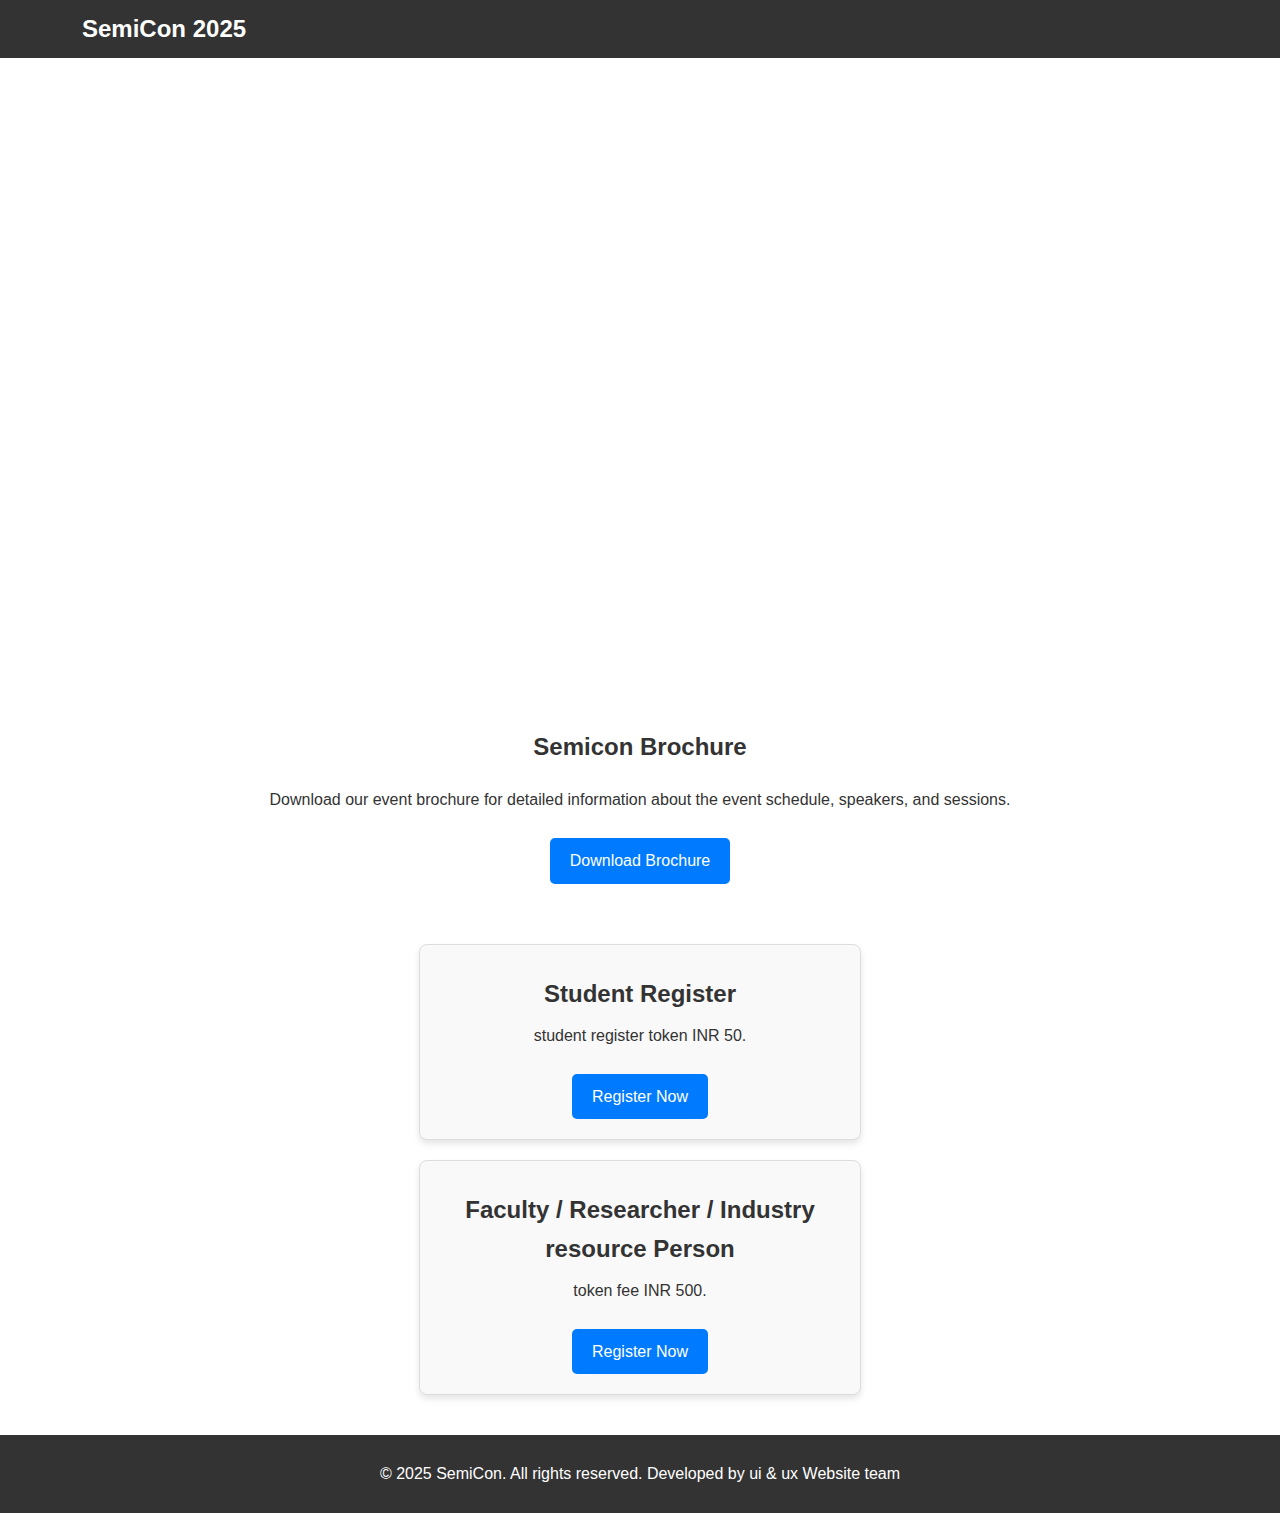
<file: index.html>
<!DOCTYPE html>
<html lang="en">

<head>
    <meta charset="UTF-8">
    <meta name="viewport" content="width=device-width, initial-scale=1.0">
    <title>Semiconductor Event</title>
    <link rel="stylesheet" href="styles.css">
    <style>
        /* General Styles */
        body {
            font-family: Arial, sans-serif;
            margin: 0;
            padding: 0;
            line-height: 1.6;
        }

        header {
            background-color: #333;
            color: white;
            padding: 10px 20px;
        }

        nav {
            display: flex;
            justify-content: space-between;
            align-items: center;
        }

        .logo {
            font-size: 1.5em;
            font-weight: bold;
        }

        nav ul {
            list-style: none;
            padding: 0;
            margin: 0;
            display: flex;
            gap: 20px;
        }

        nav ul li {
            display: inline;
        }

        nav ul li a {
            color: white;
            text-decoration: none;
        }

        /* Hero Section */
        .hero {
            background: url('https://media.istockphoto.com/id/1468266144/photo/close-up-of-silicon-die-are-being-extracted-from-semiconductor-wafer-and-attached-to.webp?a=1&b=1&s=612x612&w=0&k=20&c=kYFi7ZS2Bo5ssU_qKyzJ_m8OsQ_j71FF3GlPDyQxYaQ=') no-repeat center center/cover;
            height: 70vh;
            display: flex;
            justify-content: center;
            align-items: center;
            color: white;
            text-align: center;
            padding: 0 20px;
            position: relative;
        }

        .hero::before {
            content: '';
            position: absolute;
            top: 0;
            left: 0;
            width: 100%;
            height: 100%;
             /* Dark overlay for better text readability */
            z-index: 1;
        }

        .hero-text {
            z-index: 2;
        }

        .hero h1 {
            font-size: 2.5rem;
            margin: 0;
        }

        .hero p {
            font-size: 1.2rem;
            margin: 10px 0 0;
        }

        /* Brochure Section */
        .brochure-section {
            padding: 20px;
            text-align: center;
        }

        .btn {
            display: inline-block;
            background: #007BFF;
            color: white;
            padding: 10px 20px;
            text-decoration: none;
            border-radius: 5px;
            margin-top: 10px;
        }

      
        /* Cards Section */
.card-section {
    display: flex;
    flex-direction: column; /* Stack cards vertically */
    align-items: center;
    gap: 20px; /* Space between cards */
    padding: 20px;
}

.card {
    background: #f9f9f9;
    border: 1px solid #ddd;
    border-radius: 8px;
    padding: 20px;
    text-align: center;
    width: 90%; /* Use most of the screen width on phones */
    max-width: 400px; /* Prevent the card from becoming too wide on larger screens */
    box-shadow: 0 4px 6px rgba(0, 0, 0, 0.1); /* Add a subtle shadow */
}

.card h3 {
    font-size: 1.5rem;
    margin-bottom: 10px;
}

.card p {
    font-size: 1rem;
    margin-bottom: 15px;
}

.card .btn {
    background: #007BFF;
    color: white;
    padding: 10px 20px;
    text-decoration: none;
    border-radius: 5px;
    font-size: 1rem;
}

/* Improve spacing and alignment on smaller devices */
@media (max-width: 768px) {
    .card-section {
        gap: 15px; /* Reduce gap for smaller screens */
        padding: 10px; /* Adjust padding */
    }

    .card {
        width: 100%; /* Take full width on small screens */
        padding: 15px; /* Reduce padding */
    }

    .card h3 {
        font-size: 1.3rem; /* Adjust font size for smaller screens */
    }

    .card p {
        font-size: 0.9rem;
    }

    .card .btn {
        font-size: 0.9rem;
    }
}


        footer {
            background: #333;
            color: white;
            text-align: center;
            padding: 10px 20px;
            margin-top: 20px;
        }

        /* Mobile Responsiveness */
        @media (max-width: 768px) {
            nav ul {
                flex-direction: column;
                gap: 10px;
            }

            .hero h1 {
                font-size: 2rem;
            }

            .hero p {
                font-size: 1rem;
            }

            .card-section {
                flex-direction: column;
                gap: 20px;
            }

            .card {
                width: 100%;
                max-width: 400px;
            }
        }
    </style>
</head>

<body>
    <header>
         <nav>
            <div class="logo">SemiCon 2025</div>
            
        </nav>
    </header>
    <section class="hero">
        <div class="hero-text">
            <h1>3-Days Workshop on "Semiconductor Design and Development"  </h1>
            <p>The leading event in semiconductor design and Development.</p>
        </div>
    </section>
    <section class="brochure-section">
        <h2>Semicon Brochure</h2>
        <p>Download our event brochure for detailed information about the event schedule, speakers, and sessions.</p>
        <a href="bitss.jpg" download class="btn">Download Brochure</a>
    </section>
    
    <section class="card-section">
        <div class="card">
            <h3>Student Register </h3>
            <p>student register token INR 50.</p>
            <a href="https://forms.gle/KuufTok1A723YP9Z8" class="btn">Register Now</a>
        </div>
        <div class="card">
            <h3>Faculty / Researcher / Industry resource Person </h3>
            <p>token fee INR 500.</p>
            <a href="https://forms.gle/KuufTok1A723YP9Z8" class="btn">Register Now</a>
        </div>
    </section>
    
    <footer>
        <p>&copy; 2025 SemiCon. All rights reserved. Developed by ui & ux Website team </p>
    </footer>
</body>

</html>
</file>
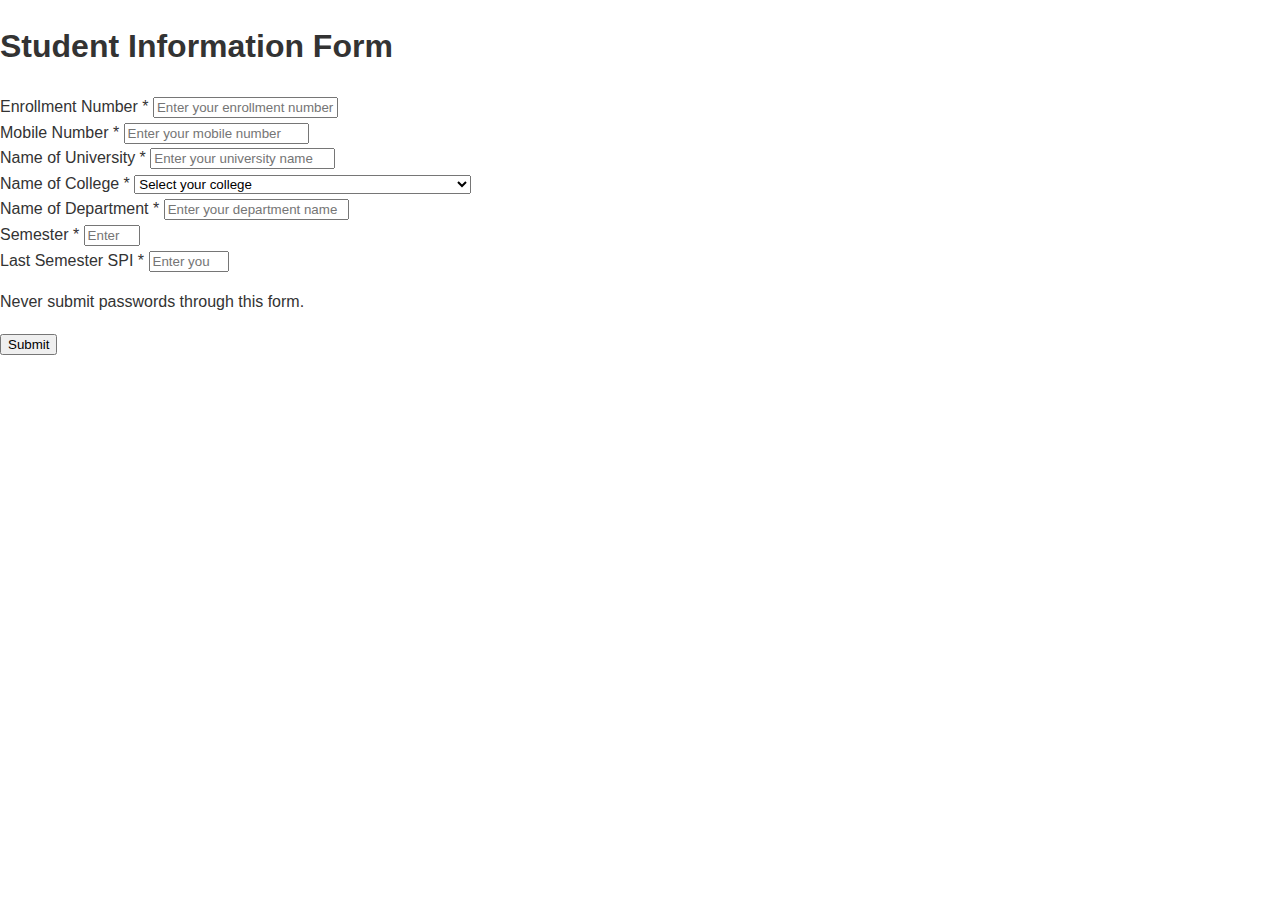
<file: gu.html>
<!DOCTYPE html>
<html lang="en">
<head>
  <meta charset="UTF-8">
  <meta name="viewport" content="width=device-width, initial-scale=1.0">
  <title>Student Information Form</title>
  <link rel="stylesheet" href="styles.css">
</head>
<body>
  <div class="form-container">
    <h1>Student Information Form</h1>
    <form>
      

      <div class="form-group">
        <label for="enrollment">Enrollment Number *</label>
        <input type="text" id="enrollment" name="enrollment" placeholder="Enter your enrollment number" required>
      </div>

      <div class="form-group">
        <label for="mobile">Mobile Number *</label>
        <input type="tel" id="mobile" name="mobile" placeholder="Enter your mobile number" required>
      </div>

      <div class="form-group">
        <label for="university">Name of University *</label>
        <input type="text" id="university" name="university" placeholder="Enter your university name" required>
      </div>

      <div class="form-group">
        <label for="college">Name of College *</label>
        <select id="college" name="college" required>
          <option value="" disabled selected>Select your college</option>
          <option value="avparekh">A. V. Parekh Technical Institute Rajkot</option>
          <option value="govtpolytechnic">Government Polytechnic Rajkot</option>
          <option value="gecrajkot">Government Engineering College Rajkot</option>
          <option value="vvp">V. V. P. Engineering College Rajkot</option>
          <option value="labhubhai">Shri Labhubhai Trivedi Institute of Engineering Rajkot</option>
          <option value="bhgardi">B. H. Gardi College of Engineering</option>
          <option value="christpolytechnic">Christ Polytechnic College</option>
          <option value="darshan">Darshan Engineering College</option>
          <option value="marwadi">Marwadi Engineering College</option>
          <option value="other">Other</option>
        </select>
      </div>

      <div class="form-group">
        <label for="department">Name of Department *</label>
        <input type="text" id="department" name="department" placeholder="Enter your department name" required>
      </div>

      <div class="form-group">
        <label for="semester">Semester *</label>
        <input type="number" id="semester" name="semester" min="1" max="10" placeholder="Enter your semester" required>
      </div>

      <div class="form-group">
        <label for="spi">Last Semester SPI *</label>
        <input type="number" id="spi" name="spi" min="0" max="10" step="0.01" placeholder="Enter your SPI" required>
      </div>

      <p class="note">Never submit passwords through this form.</p>
      <button type="submit">Submit</button>
    </form>
  </div>
</body>
</html>
</file>
<file: styles.css>
/* Global Styling */
body {
    margin: 0;
    font-family: Arial, sans-serif;
    color: #333; /* Default text color */
    line-height: 1.6;
}

/* Header Styling */
header {
    background-color: #0047AB;
    color: #fff;
    padding: 1rem 0;
}
nav {
    display: flex;
    justify-content: space-between;
    align-items: center;
    width: 90%;
    margin: 0 auto;
}
nav ul {
    list-style: none;
    display: flex;
    gap: 1rem;
}
nav ul li a {
    color: #fff;
    text-decoration: none;
}

/* Hero Section */
.hero {
    position: relative;
    height: 100vh;
    background: url('https://media.istockphoto.com/id/1468266144/photo/close-up-of-silicon-die-are-being-extracted-from-semiconductor-wafer-and-attached-to.webp?a=1&b=1&s=612x612&w=0&k=20&c=kYFi7ZS2Bo5ssU_qKyzJ_m8OsQ_j71FF3GlPDyQxYaQ=') 
        no-repeat center center/cover;
    display: flex;
    align-items: center;
    justify-content: center;
    text-align: center;
    padding: 20px;
}

.hero::before {
    content: '';
    position: absolute;
    top: 0;
    left: 0;
    width: 100%;
    height: 100%;
  /* Darker overlay for better text visibility */
    /* Ensure it's behind the text */
}

.hero-content {
    position: relative;
   /* Ensures the text stays on top of the overlay */
    max-width: 800px;
    color: #ffffff; /* Bright white text */
    padding: 0 20px;
    text-shadow: 2px 2px 8px rgb(255, 255, 255); /* Adds a text shadow for contrast */
}

.hero h1 {
    font-size: 4rem; /* Increased font size for visibility */
    margin-bottom: 20px;
    font-weight: bold;
    color: white;
}

.hero p {
    font-size: 1.5rem; /* Slightly larger paragraph text for better readability */
    margin-bottom: 20px;
    line-height: 1.6;
    color: white;
}

.event-details {
    list-style: none;
    padding: 0;
    margin: 0 0 30px;
    color: #e7dada; /* White text for list items */
}

.event-details li {
    font-size: 1rem;
    margin: 5px 0;
}

/* Call-to-Action Button */
.cta-button {
    text-decoration: none;
    background-color: #e63946;
    color: #fff;
    padding: 15px 30px;
    border-radius: 25px;
    font-size: 1rem;
    font-weight: bold;
    transition: background-color 0.3s ease;
}

.cta-button:hover {
    background-color: #d62839;
}

/* Section Content */
section.content {
    padding: 2rem;
    text-align: center;
}

/* Gallery Section */
.gallery, .photo-grid {
    padding: 2rem;
    text-align: center;
}

.photo-grid {
    display: grid;
    grid-template-columns: repeat(auto-fit, minmax(200px, 1fr));
    gap: 1rem;
}

.photo-grid img {
    width: 100%;
    border-radius: 8px;
    box-shadow: 0 4px 6px rgba(0, 0, 0, 0.1);
}

/* Footer Styling */
footer {
    text-align: center;
    padding: 1rem;
    background-color: #f3f3f3;
    color: #333;
}

.card-section {
    display: flex;
    justify-content: center;
    gap: 20px;
    margin: 20px;
}

.card {
    border: 1px solid #ccc;
    border-radius: 8px;
    box-shadow: 0 4px 8px rgba(0, 0, 0, 0.1);
    padding: 20px;
    width: 300px;
    text-align: center;
    background-color: #f9f9f9;
}

.card h3 {
    margin: 10px 0;
}

.card p {
    margin: 10px 0 20px;
}

.card button {
    padding: 10px 20px;
    border: none;
    border-radius: 5px;
    background-color: #007bff;
    color: #fff;
    cursor: pointer;
    font-size: 16px;
}

.card button:hover {
    background-color: #0056b3;
}
.btn {
    display: inline-block;
    padding: 10px 20px;
    border: none;
    border-radius: 5px;
    background-color: #007bff;
    color: #fff;
    text-decoration: none;
    text-align: center;
    font-size: 16px;
    cursor: pointer;
}

.btn:hover {
    background-color: #0056b3;
}
</file>
